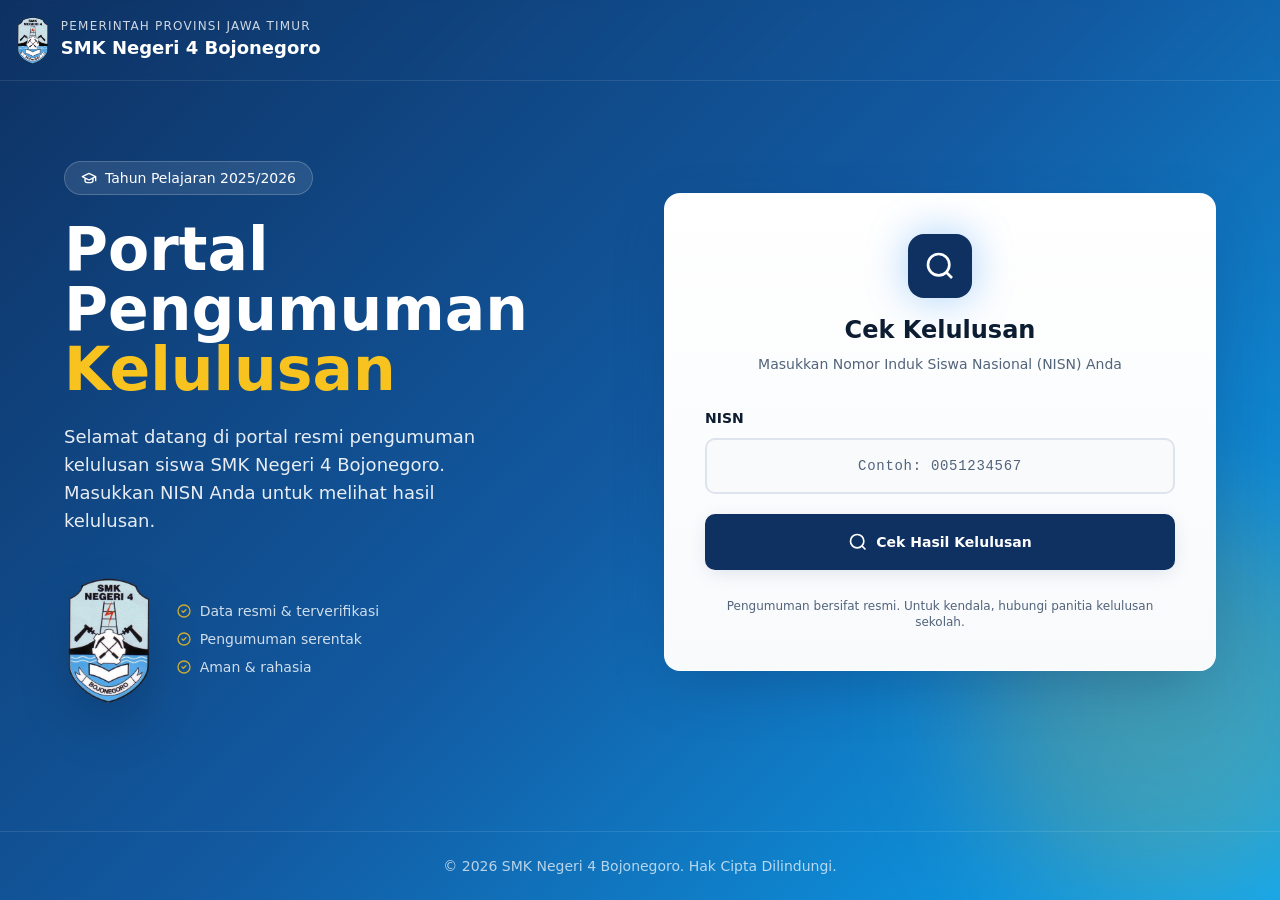
<file: portal/index.html>
<!doctype html>
<html lang="id">
  <head>
    <meta charset="UTF-8" />
    <meta name="viewport" content="width=device-width, initial-scale=1.0" />
    <title>Portal Pengumuman Kelulusan - SMKN 4 Bojonegoro</title>
    <meta name="description" content="Portal resmi pengumuman kelulusan SMK Negeri 4 Bojonegoro." />
    <link rel="stylesheet" href="./assets/theme.css" />
  </head>
  <body>
    <div class="min-h-screen bg-gradient-hero relative overflow-hidden">
      <div class="absolute top-20 -left-20 w-96 h-96 bg-primary-glow/30 rounded-full blur-3xl"></div>
      <div class="absolute bottom-0 -right-20 w-96 h-96 bg-accent/20 rounded-full blur-3xl"></div>

      <header class="relative z-10 border-b border-white/10 backdrop-blur-sm">
        <div class="container mx-auto px-4 py-4 flex items-center gap-3">
          <img src="./assets/logo-smkn4.png" alt="Logo SMKN 4 Bojonegoro" class="h-12 w-auto" />
          <div class="text-primary-foreground">
            <p class="text-xs uppercase tracking-widest opacity-80">Pemerintah Provinsi Jawa Timur</p>
            <h1 class="text-base md:text-lg font-bold leading-tight">SMK Negeri 4 Bojonegoro</h1>
          </div>
        </div>
      </header>

      <main class="relative z-10 container mx-auto px-4 py-12 md:py-20">
        <div class="grid lg:grid-cols-2 gap-12 items-center max-w-6xl mx-auto">
          <div class="text-primary-foreground space-y-6 animate-fade-in-up">
            <div class="inline-flex items-center gap-2 px-4 py-1.5 rounded-full bg-white/10 backdrop-blur-sm border border-white/20 text-sm">
              <svg xmlns="http://www.w3.org/2000/svg" fill="none" viewBox="0 0 24 24" stroke="currentColor" stroke-width="2" class="h-4 w-4">
                <path stroke-linecap="round" stroke-linejoin="round" d="M22 10v6M2 10l10-5 10 5-10 5-10-5Zm4 2.5V16a6 3 0 0 0 12 0v-3.5" />
              </svg>
              <span>Tahun Pelajaran 2025/2026</span>
            </div>
            <h2 class="text-4xl md:text-6xl font-bold leading-tight">
              Portal Pengumuman <span class="text-accent">Kelulusan</span>
            </h2>
            <p class="text-lg opacity-90 max-w-md">
              Selamat datang di portal resmi pengumuman kelulusan siswa SMK Negeri 4 Bojonegoro.
              Masukkan NISN Anda untuk melihat hasil kelulusan.
            </p>
            <div class="hidden lg:flex items-center gap-6 pt-4">
              <img src="./assets/logo-smkn4.png" alt="" class="h-32 w-auto animate-float drop-shadow-2xl" />
              <div class="space-y-2 text-sm opacity-80">
                <p class="flex items-center gap-2">
                  <svg xmlns="http://www.w3.org/2000/svg" fill="none" viewBox="0 0 24 24" stroke="currentColor" stroke-width="2" class="h-4 w-4 text-accent">
                    <path stroke-linecap="round" stroke-linejoin="round" d="M9 12l2 2 4-4m6 2a9 9 0 11-18 0 9 9 0 0118 0z" />
                  </svg>
                  Data resmi & terverifikasi
                </p>
                <p class="flex items-center gap-2">
                  <svg xmlns="http://www.w3.org/2000/svg" fill="none" viewBox="0 0 24 24" stroke="currentColor" stroke-width="2" class="h-4 w-4 text-accent">
                    <path stroke-linecap="round" stroke-linejoin="round" d="M9 12l2 2 4-4m6 2a9 9 0 11-18 0 9 9 0 0118 0z" />
                  </svg>
                  Pengumuman serentak
                </p>
                <p class="flex items-center gap-2">
                  <svg xmlns="http://www.w3.org/2000/svg" fill="none" viewBox="0 0 24 24" stroke="currentColor" stroke-width="2" class="h-4 w-4 text-accent">
                    <path stroke-linecap="round" stroke-linejoin="round" d="M9 12l2 2 4-4m6 2a9 9 0 11-18 0 9 9 0 0118 0z" />
                  </svg>
                  Aman & rahasia
                </p>
              </div>
            </div>
          </div>

          <div class="animate-scale-in">
            <div class="bg-gradient-card rounded-2xl p-8 md:p-10 shadow-elegant border border-white/50">
              <div class="text-center mb-8">
                <div class="inline-flex h-16 w-16 items-center justify-center rounded-2xl bg-primary text-primary-foreground mb-4 shadow-glow">
                  <svg xmlns="http://www.w3.org/2000/svg" fill="none" viewBox="0 0 24 24" stroke="currentColor" stroke-width="2" class="h-8 w-8">
                    <circle cx="11" cy="11" r="8"></circle>
                    <path d="m21 21-4.3-4.3"></path>
                  </svg>
                </div>
                <h3 class="text-2xl font-bold text-foreground">Cek Kelulusan</h3>
                <p class="text-muted-foreground mt-2 text-sm">Masukkan Nomor Induk Siswa Nasional (NISN) Anda</p>
              </div>

              <form id="searchForm" method="POST" action="hasil.php" class="space-y-5">
                <div class="space-y-2">
                  <label for="nisn" class="text-sm font-semibold text-foreground">NISN</label>
                  <input
                    id="nisn"
                    name="nisn"
                    type="text"
                    inputmode="numeric"
                    maxlength="20"
                    autocomplete="off"
                    placeholder="Contoh: 0051234567"
                    class="flex h-10 w-full rounded-md border border-input bg-background px-3 py-2 text-base ring-offset-background file:border-0 file:bg-transparent file:text-sm file:font-medium file:text-foreground placeholder:text-muted-foreground focus-visible:outline-none focus-visible:ring-2 focus-visible:ring-ring focus-visible:ring-offset-2 disabled:cursor-not-allowed disabled:opacity-50 md:text-sm h-14 text-lg text-center tracking-wider font-mono border-2 focus-visible:ring-primary"
                  />
                </div>

                <p id="formError" class="hidden text-sm font-medium text-destructive"></p>

                <button
                  id="searchBtn"
                  type="submit"
                  class="inline-flex items-center justify-center gap-2 whitespace-nowrap rounded-md text-sm font-medium ring-offset-background transition-colors focus-visible:outline-none focus-visible:ring-2 focus-visible:ring-ring focus-visible:ring-offset-2 disabled:pointer-events-none disabled:opacity-50 bg-primary text-primary-foreground hover:bg-primary/90 h-10 px-4 py-2 w-full h-14 text-base font-semibold transition-smooth shadow-soft hover:shadow-elegant"
                >
                  <svg id="searchIcon" xmlns="http://www.w3.org/2000/svg" fill="none" viewBox="0 0 24 24" stroke="currentColor" stroke-width="2" class="h-5 w-5">
                    <circle cx="11" cy="11" r="8"></circle>
                    <path d="m21 21-4.3-4.3"></path>
                  </svg>
                  <svg id="loadingIcon" xmlns="http://www.w3.org/2000/svg" fill="none" viewBox="0 0 24 24" stroke="currentColor" stroke-width="2" class="hidden h-5 w-5 animate-spin">
                    <path stroke-linecap="round" stroke-linejoin="round" d="M21 12a9 9 0 11-6.2-8.6" />
                  </svg>
                  <span id="btnText">Cek Hasil Kelulusan</span>
                </button>

                <p class="text-xs text-center text-muted-foreground pt-2">
                  Pengumuman bersifat resmi. Untuk kendala, hubungi panitia kelulusan sekolah.
                </p>
              </form>
            </div>
          </div>
        </div>
      </main>

      <footer class="relative z-10 border-t border-white/10 mt-12">
        <div class="container mx-auto px-4 py-6 text-center text-primary-foreground/70 text-sm">
          © <span id="year"></span> SMK Negeri 4 Bojonegoro. Hak Cipta Dilindungi.
        </div>
      </footer>
    </div>

    <script>
      const form = document.getElementById("searchForm");
      const nisnInput = document.getElementById("nisn");
      const searchBtn = document.getElementById("searchBtn");
      const btnText = document.getElementById("btnText");
      const searchIcon = document.getElementById("searchIcon");
      const loadingIcon = document.getElementById("loadingIcon");
      const formError = document.getElementById("formError");
      document.getElementById("year").textContent = String(new Date().getFullYear());

      function showError(message) {
        formError.textContent = message;
        formError.classList.remove("hidden");
      }

      function clearError() {
        formError.textContent = "";
        formError.classList.add("hidden");
      }

      form.addEventListener("submit", (e) => {
        e.preventDefault();
        const nisn = nisnInput.value.trim();
        clearError();

        if (!nisn) {
          showError("NISN wajib diisi. Silakan masukkan NISN Anda.");
          return;
        }
        if (!/^\d+$/.test(nisn)) {
          showError("Format tidak valid. NISN hanya berisi angka.");
          return;
        }

        searchBtn.disabled = true;
        searchIcon.classList.add("hidden");
        loadingIcon.classList.remove("hidden");
        btnText.textContent = "Memverifikasi...";

        setTimeout(() => {
          form.submit();
        }, 900);
      });

      nisnInput.addEventListener("input", () => {
        nisnInput.value = nisnInput.value.replace(/\D/g, "");
        clearError();
      });
    </script>
  </body>
</html>
</file>
<file: portal/assets/theme.css>
*,:before,:after{--tw-border-spacing-x: 0;--tw-border-spacing-y: 0;--tw-translate-x: 0;--tw-translate-y: 0;--tw-rotate: 0;--tw-skew-x: 0;--tw-skew-y: 0;--tw-scale-x: 1;--tw-scale-y: 1;--tw-pan-x: ;--tw-pan-y: ;--tw-pinch-zoom: ;--tw-scroll-snap-strictness: proximity;--tw-gradient-from-position: ;--tw-gradient-via-position: ;--tw-gradient-to-position: ;--tw-ordinal: ;--tw-slashed-zero: ;--tw-numeric-figure: ;--tw-numeric-spacing: ;--tw-numeric-fraction: ;--tw-ring-inset: ;--tw-ring-offset-width: 0px;--tw-ring-offset-color: #fff;--tw-ring-color: rgb(59 130 246 / .5);--tw-ring-offset-shadow: 0 0 #0000;--tw-ring-shadow: 0 0 #0000;--tw-shadow: 0 0 #0000;--tw-shadow-colored: 0 0 #0000;--tw-blur: ;--tw-brightness: ;--tw-contrast: ;--tw-grayscale: ;--tw-hue-rotate: ;--tw-invert: ;--tw-saturate: ;--tw-sepia: ;--tw-drop-shadow: ;--tw-backdrop-blur: ;--tw-backdrop-brightness: ;--tw-backdrop-contrast: ;--tw-backdrop-grayscale: ;--tw-backdrop-hue-rotate: ;--tw-backdrop-invert: ;--tw-backdrop-opacity: ;--tw-backdrop-saturate: ;--tw-backdrop-sepia: ;--tw-contain-size: ;--tw-contain-layout: ;--tw-contain-paint: ;--tw-contain-style: }::backdrop{--tw-border-spacing-x: 0;--tw-border-spacing-y: 0;--tw-translate-x: 0;--tw-translate-y: 0;--tw-rotate: 0;--tw-skew-x: 0;--tw-skew-y: 0;--tw-scale-x: 1;--tw-scale-y: 1;--tw-pan-x: ;--tw-pan-y: ;--tw-pinch-zoom: ;--tw-scroll-snap-strictness: proximity;--tw-gradient-from-position: ;--tw-gradient-via-position: ;--tw-gradient-to-position: ;--tw-ordinal: ;--tw-slashed-zero: ;--tw-numeric-figure: ;--tw-numeric-spacing: ;--tw-numeric-fraction: ;--tw-ring-inset: ;--tw-ring-offset-width: 0px;--tw-ring-offset-color: #fff;--tw-ring-color: rgb(59 130 246 / .5);--tw-ring-offset-shadow: 0 0 #0000;--tw-ring-shadow: 0 0 #0000;--tw-shadow: 0 0 #0000;--tw-shadow-colored: 0 0 #0000;--tw-blur: ;--tw-brightness: ;--tw-contrast: ;--tw-grayscale: ;--tw-hue-rotate: ;--tw-invert: ;--tw-saturate: ;--tw-sepia: ;--tw-drop-shadow: ;--tw-backdrop-blur: ;--tw-backdrop-brightness: ;--tw-backdrop-contrast: ;--tw-backdrop-grayscale: ;--tw-backdrop-hue-rotate: ;--tw-backdrop-invert: ;--tw-backdrop-opacity: ;--tw-backdrop-saturate: ;--tw-backdrop-sepia: ;--tw-contain-size: ;--tw-contain-layout: ;--tw-contain-paint: ;--tw-contain-style: }*,:before,:after{box-sizing:border-box;border-width:0;border-style:solid;border-color:#e5e7eb}:before,:after{--tw-content: ""}html,:host{line-height:1.5;-webkit-text-size-adjust:100%;-moz-tab-size:4;-o-tab-size:4;tab-size:4;font-family:ui-sans-serif,system-ui,sans-serif,"Apple Color Emoji","Segoe UI Emoji",Segoe UI Symbol,"Noto Color Emoji";font-feature-settings:normal;font-variation-settings:normal;-webkit-tap-highlight-color:transparent}body{margin:0;line-height:inherit}hr{height:0;color:inherit;border-top-width:1px}abbr:where([title]){-webkit-text-decoration:underline dotted;text-decoration:underline dotted}h1,h2,h3,h4,h5,h6{font-size:inherit;font-weight:inherit}a{color:inherit;text-decoration:inherit}b,strong{font-weight:bolder}code,kbd,samp,pre{font-family:ui-monospace,SFMono-Regular,Menlo,Monaco,Consolas,Liberation Mono,Courier New,monospace;font-feature-settings:normal;font-variation-settings:normal;font-size:1em}small{font-size:80%}sub,sup{font-size:75%;line-height:0;position:relative;vertical-align:baseline}sub{bottom:-.25em}sup{top:-.5em}table{text-indent:0;border-color:inherit;border-collapse:collapse}button,input,optgroup,select,textarea{font-family:inherit;font-feature-settings:inherit;font-variation-settings:inherit;font-size:100%;font-weight:inherit;line-height:inherit;letter-spacing:inherit;color:inherit;margin:0;padding:0}button,select{text-transform:none}button,input:where([type=button]),input:where([type=reset]),input:where([type=submit]){-webkit-appearance:button;background-color:transparent;background-image:none}:-moz-focusring{outline:auto}:-moz-ui-invalid{box-shadow:none}progress{vertical-align:baseline}::-webkit-inner-spin-button,::-webkit-outer-spin-button{height:auto}[type=search]{-webkit-appearance:textfield;outline-offset:-2px}::-webkit-search-decoration{-webkit-appearance:none}::-webkit-file-upload-button{-webkit-appearance:button;font:inherit}summary{display:list-item}blockquote,dl,dd,h1,h2,h3,h4,h5,h6,hr,figure,p,pre{margin:0}fieldset{margin:0;padding:0}legend{padding:0}ol,ul,menu{list-style:none;margin:0;padding:0}dialog{padding:0}textarea{resize:vertical}input::-moz-placeholder,textarea::-moz-placeholder{opacity:1;color:#9ca3af}input::placeholder,textarea::placeholder{opacity:1;color:#9ca3af}button,[role=button]{cursor:pointer}:disabled{cursor:default}img,svg,video,canvas,audio,iframe,embed,object{display:block;vertical-align:middle}img,video{max-width:100%;height:auto}[hidden]:where(:not([hidden=until-found])){display:none}:root{--background: 210 40% 98%;--foreground: 215 60% 12%;--card: 0 0% 100%;--card-foreground: 215 60% 12%;--popover: 0 0% 100%;--popover-foreground: 215 60% 12%;--primary: 215 75% 22%;--primary-foreground: 0 0% 100%;--primary-glow: 210 90% 55%;--secondary: 200 70% 85%;--secondary-foreground: 215 75% 22%;--muted: 210 30% 94%;--muted-foreground: 215 20% 40%;--accent: 45 95% 55%;--accent-foreground: 215 75% 22%;--success: 142 70% 38%;--success-foreground: 0 0% 100%;--destructive: 0 84% 55%;--destructive-foreground: 0 0% 100%;--border: 215 30% 88%;--input: 215 30% 90%;--ring: 215 75% 22%;--radius: .75rem;--gradient-hero: linear-gradient(135deg, hsl(215 75% 22%) 0%, hsl(210 80% 35%) 50%, hsl(200 90% 50%) 100%);--gradient-card: linear-gradient(180deg, hsl(0 0% 100%) 0%, hsl(210 40% 98%) 100%);--gradient-success: linear-gradient(135deg, hsl(142 70% 38%) 0%, hsl(160 75% 42%) 100%);--gradient-overlay: linear-gradient(180deg, hsl(215 75% 22% / .85) 0%, hsl(215 75% 15% / .95) 100%);--shadow-elegant: 0 20px 60px -15px hsl(215 75% 22% / .35);--shadow-soft: 0 4px 20px -4px hsl(215 75% 22% / .15);--shadow-glow: 0 0 40px hsl(210 90% 55% / .4);--transition-smooth: all .4s cubic-bezier(.4, 0, .2, 1);--sidebar-background: 0 0% 98%;--sidebar-foreground: 240 5.3% 26.1%;--sidebar-primary: 240 5.9% 10%;--sidebar-primary-foreground: 0 0% 98%;--sidebar-accent: 240 4.8% 95.9%;--sidebar-accent-foreground: 240 5.9% 10%;--sidebar-border: 220 13% 91%;--sidebar-ring: 217.2 91.2% 59.8%}.dark{--background: 215 60% 8%;--foreground: 210 40% 98%;--card: 215 50% 12%;--card-foreground: 210 40% 98%;--popover: 215 50% 12%;--popover-foreground: 210 40% 98%;--primary: 210 90% 60%;--primary-foreground: 215 75% 12%;--secondary: 215 40% 20%;--secondary-foreground: 210 40% 98%;--muted: 215 40% 18%;--muted-foreground: 215 20% 70%;--accent: 45 95% 55%;--accent-foreground: 215 75% 12%;--destructive: 0 70% 50%;--destructive-foreground: 210 40% 98%;--border: 215 40% 20%;--input: 215 40% 20%;--ring: 210 90% 60%}*{border-color:hsl(var(--border))}body{background-color:hsl(var(--background));color:hsl(var(--foreground));font-family:Inter,system-ui,-apple-system,sans-serif}.container{width:100%;margin-right:auto;margin-left:auto;padding-right:2rem;padding-left:2rem}@media (min-width: 1400px){.container{max-width:1400px}}.sr-only{position:absolute;width:1px;height:1px;padding:0;margin:-1px;overflow:hidden;clip:rect(0,0,0,0);white-space:nowrap;border-width:0}.pointer-events-none{pointer-events:none}.pointer-events-auto{pointer-events:auto}.visible{visibility:visible}.invisible{visibility:hidden}.fixed{position:fixed}.absolute{position:absolute}.relative{position:relative}.inset-0{top:0;right:0;bottom:0;left:0}.inset-x-0{left:0;right:0}.inset-y-0{top:0;bottom:0}.-bottom-12{bottom:-3rem}.-left-12{left:-3rem}.-left-20{left:-5rem}.-right-12{right:-3rem}.-right-20{right:-5rem}.-top-12{top:-3rem}.bottom-0{bottom:0}.left-0{left:0}.left-1{left:.25rem}.left-1\/2{left:50%}.left-2{left:.5rem}.left-\[50\%\]{left:50%}.right-0{right:0}.right-1{right:.25rem}.right-2{right:.5rem}.right-3{right:.75rem}.right-4{right:1rem}.top-0{top:0}.top-1\.5{top:.375rem}.top-1\/2{top:50%}.top-2{top:.5rem}.top-20{top:5rem}.top-3\.5{top:.875rem}.top-4{top:1rem}.top-\[1px\]{top:1px}.top-\[50\%\]{top:50%}.top-\[60\%\]{top:60%}.top-full{top:100%}.z-10{z-index:10}.z-20{z-index:20}.z-50{z-index:50}.z-\[100\]{z-index:100}.z-\[1\]{z-index:1}.-mx-1{margin-left:-.25rem;margin-right:-.25rem}.mx-2{margin-left:.5rem;margin-right:.5rem}.mx-3\.5{margin-left:.875rem;margin-right:.875rem}.mx-auto{margin-left:auto;margin-right:auto}.my-0\.5{margin-top:.125rem;margin-bottom:.125rem}.my-1{margin-top:.25rem;margin-bottom:.25rem}.-ml-4{margin-left:-1rem}.-mt-4{margin-top:-1rem}.mb-1{margin-bottom:.25rem}.mb-4{margin-bottom:1rem}.mb-6{margin-bottom:1.5rem}.mb-8{margin-bottom:2rem}.ml-1{margin-left:.25rem}.ml-auto{margin-left:auto}.mr-2{margin-right:.5rem}.mt-1{margin-top:.25rem}.mt-1\.5{margin-top:.375rem}.mt-12{margin-top:3rem}.mt-2{margin-top:.5rem}.mt-24{margin-top:6rem}.mt-3{margin-top:.75rem}.mt-4{margin-top:1rem}.mt-6{margin-top:1.5rem}.mt-auto{margin-top:auto}.block{display:block}.flex{display:flex}.inline-flex{display:inline-flex}.table{display:table}.grid{display:grid}.hidden{display:none}.aspect-square{aspect-ratio:1 / 1}.aspect-video{aspect-ratio:16 / 9}.size-4{width:1rem;height:1rem}.h-1\.5{height:.375rem}.h-10{height:2.5rem}.h-11{height:2.75rem}.h-12{height:3rem}.h-14{height:3.5rem}.h-16{height:4rem}.h-2{height:.5rem}.h-2\.5{height:.625rem}.h-20{height:5rem}.h-3{height:.75rem}.h-3\.5{height:.875rem}.h-32{height:8rem}.h-4{height:1rem}.h-5{height:1.25rem}.h-6{height:1.5rem}.h-7{height:1.75rem}.h-8{height:2rem}.h-9{height:2.25rem}.h-96{height:24rem}.h-\[1px\]{height:1px}.h-\[var\(--radix-navigation-menu-viewport-height\)\]{height:var(--radix-navigation-menu-viewport-height)}.h-\[var\(--radix-select-trigger-height\)\]{height:var(--radix-select-trigger-height)}.h-auto{height:auto}.h-full{height:100%}.h-px{height:1px}.h-svh{height:100svh}.max-h-96{max-height:24rem}.max-h-\[300px\]{max-height:300px}.max-h-screen{max-height:100vh}.min-h-0{min-height:0px}.min-h-\[80px\]{min-height:80px}.min-h-screen{min-height:100vh}.min-h-svh{min-height:100svh}.w-0{width:0px}.w-1{width:.25rem}.w-10{width:2.5rem}.w-11{width:2.75rem}.w-12{width:3rem}.w-16{width:4rem}.w-2{width:.5rem}.w-2\.5{width:.625rem}.w-20{width:5rem}.w-3{width:.75rem}.w-3\.5{width:.875rem}.w-3\/4{width:75%}.w-4{width:1rem}.w-5{width:1.25rem}.w-64{width:16rem}.w-7{width:1.75rem}.w-72{width:18rem}.w-8{width:2rem}.w-9{width:2.25rem}.w-96{width:24rem}.w-\[--sidebar-width\]{width:var(--sidebar-width)}.w-\[100px\]{width:100px}.w-\[1px\]{width:1px}.w-auto{width:auto}.w-full{width:100%}.w-max{width:-moz-max-content;width:max-content}.w-px{width:1px}.min-w-0{min-width:0px}.min-w-5{min-width:1.25rem}.min-w-\[12rem\]{min-width:12rem}.min-w-\[8rem\]{min-width:8rem}.min-w-\[var\(--radix-select-trigger-width\)\]{min-width:var(--radix-select-trigger-width)}.max-w-3xl{max-width:48rem}.max-w-6xl{max-width:72rem}.max-w-\[--skeleton-width\]{max-width:var(--skeleton-width)}.max-w-lg{max-width:32rem}.max-w-max{max-width:-moz-max-content;max-width:max-content}.max-w-md{max-width:28rem}.flex-1{flex:1 1 0%}.shrink-0{flex-shrink:0}.grow{flex-grow:1}.grow-0{flex-grow:0}.basis-full{flex-basis:100%}.caption-bottom{caption-side:bottom}.border-collapse{border-collapse:collapse}.-translate-x-1\/2{--tw-translate-x: -50%;transform:translate(var(--tw-translate-x),var(--tw-translate-y)) rotate(var(--tw-rotate)) skew(var(--tw-skew-x)) skewY(var(--tw-skew-y)) scaleX(var(--tw-scale-x)) scaleY(var(--tw-scale-y))}.-translate-x-px{--tw-translate-x: -1px;transform:translate(var(--tw-translate-x),var(--tw-translate-y)) rotate(var(--tw-rotate)) skew(var(--tw-skew-x)) skewY(var(--tw-skew-y)) scaleX(var(--tw-scale-x)) scaleY(var(--tw-scale-y))}.-translate-y-1\/2{--tw-translate-y: -50%;transform:translate(var(--tw-translate-x),var(--tw-translate-y)) rotate(var(--tw-rotate)) skew(var(--tw-skew-x)) skewY(var(--tw-skew-y)) scaleX(var(--tw-scale-x)) scaleY(var(--tw-scale-y))}.translate-x-\[-50\%\]{--tw-translate-x: -50%;transform:translate(var(--tw-translate-x),var(--tw-translate-y)) rotate(var(--tw-rotate)) skew(var(--tw-skew-x)) skewY(var(--tw-skew-y)) scaleX(var(--tw-scale-x)) scaleY(var(--tw-scale-y))}.translate-x-px{--tw-translate-x: 1px;transform:translate(var(--tw-translate-x),var(--tw-translate-y)) rotate(var(--tw-rotate)) skew(var(--tw-skew-x)) skewY(var(--tw-skew-y)) scaleX(var(--tw-scale-x)) scaleY(var(--tw-scale-y))}.translate-y-\[-50\%\]{--tw-translate-y: -50%;transform:translate(var(--tw-translate-x),var(--tw-translate-y)) rotate(var(--tw-rotate)) skew(var(--tw-skew-x)) skewY(var(--tw-skew-y)) scaleX(var(--tw-scale-x)) scaleY(var(--tw-scale-y))}.rotate-45{--tw-rotate: 45deg;transform:translate(var(--tw-translate-x),var(--tw-translate-y)) rotate(var(--tw-rotate)) skew(var(--tw-skew-x)) skewY(var(--tw-skew-y)) scaleX(var(--tw-scale-x)) scaleY(var(--tw-scale-y))}.rotate-90{--tw-rotate: 90deg;transform:translate(var(--tw-translate-x),var(--tw-translate-y)) rotate(var(--tw-rotate)) skew(var(--tw-skew-x)) skewY(var(--tw-skew-y)) scaleX(var(--tw-scale-x)) scaleY(var(--tw-scale-y))}.transform{transform:translate(var(--tw-translate-x),var(--tw-translate-y)) rotate(var(--tw-rotate)) skew(var(--tw-skew-x)) skewY(var(--tw-skew-y)) scaleX(var(--tw-scale-x)) scaleY(var(--tw-scale-y))}@keyframes pulse{50%{opacity:.5}}.animate-pulse{animation:pulse 2s cubic-bezier(.4,0,.6,1) infinite}@keyframes spin{to{transform:rotate(360deg)}}.animate-spin{animation:spin 1s linear infinite}.cursor-default{cursor:default}.cursor-pointer{cursor:pointer}.touch-none{touch-action:none}.select-none{-webkit-user-select:none;-moz-user-select:none;user-select:none}.list-none{list-style-type:none}.grid-cols-1{grid-template-columns:repeat(1,minmax(0,1fr))}.flex-row{flex-direction:row}.flex-col{flex-direction:column}.flex-col-reverse{flex-direction:column-reverse}.flex-wrap{flex-wrap:wrap}.items-start{align-items:flex-start}.items-end{align-items:flex-end}.items-center{align-items:center}.items-stretch{align-items:stretch}.justify-center{justify-content:center}.justify-between{justify-content:space-between}.gap-1{gap:.25rem}.gap-1\.5{gap:.375rem}.gap-12{gap:3rem}.gap-2{gap:.5rem}.gap-3{gap:.75rem}.gap-4{gap:1rem}.gap-6{gap:1.5rem}.space-x-1>:not([hidden])~:not([hidden]){--tw-space-x-reverse: 0;margin-right:calc(.25rem * var(--tw-space-x-reverse));margin-left:calc(.25rem * calc(1 - var(--tw-space-x-reverse)))}.space-x-4>:not([hidden])~:not([hidden]){--tw-space-x-reverse: 0;margin-right:calc(1rem * var(--tw-space-x-reverse));margin-left:calc(1rem * calc(1 - var(--tw-space-x-reverse)))}.space-y-1>:not([hidden])~:not([hidden]){--tw-space-y-reverse: 0;margin-top:calc(.25rem * calc(1 - var(--tw-space-y-reverse)));margin-bottom:calc(.25rem * var(--tw-space-y-reverse))}.space-y-1\.5>:not([hidden])~:not([hidden]){--tw-space-y-reverse: 0;margin-top:calc(.375rem * calc(1 - var(--tw-space-y-reverse)));margin-bottom:calc(.375rem * var(--tw-space-y-reverse))}.space-y-2>:not([hidden])~:not([hidden]){--tw-space-y-reverse: 0;margin-top:calc(.5rem * calc(1 - var(--tw-space-y-reverse)));margin-bottom:calc(.5rem * var(--tw-space-y-reverse))}.space-y-4>:not([hidden])~:not([hidden]){--tw-space-y-reverse: 0;margin-top:calc(1rem * calc(1 - var(--tw-space-y-reverse)));margin-bottom:calc(1rem * var(--tw-space-y-reverse))}.space-y-5>:not([hidden])~:not([hidden]){--tw-space-y-reverse: 0;margin-top:calc(1.25rem * calc(1 - var(--tw-space-y-reverse)));margin-bottom:calc(1.25rem * var(--tw-space-y-reverse))}.space-y-6>:not([hidden])~:not([hidden]){--tw-space-y-reverse: 0;margin-top:calc(1.5rem * calc(1 - var(--tw-space-y-reverse)));margin-bottom:calc(1.5rem * var(--tw-space-y-reverse))}.overflow-auto{overflow:auto}.overflow-hidden{overflow:hidden}.overflow-y-auto{overflow-y:auto}.overflow-x-hidden{overflow-x:hidden}.whitespace-nowrap{white-space:nowrap}.break-words{overflow-wrap:break-word}.rounded-2xl{border-radius:1rem}.rounded-\[2px\]{border-radius:2px}.rounded-\[inherit\]{border-radius:inherit}.rounded-full{border-radius:9999px}.rounded-lg{border-radius:var(--radius)}.rounded-md{border-radius:calc(var(--radius) - 2px)}.rounded-sm{border-radius:calc(var(--radius) - 4px)}.rounded-t-\[10px\]{border-top-left-radius:10px;border-top-right-radius:10px}.rounded-tl-sm{border-top-left-radius:calc(var(--radius) - 4px)}.border{border-width:1px}.border-2{border-width:2px}.border-\[1\.5px\]{border-width:1.5px}.border-y{border-top-width:1px;border-bottom-width:1px}.border-b{border-bottom-width:1px}.border-l{border-left-width:1px}.border-r{border-right-width:1px}.border-t{border-top-width:1px}.border-dashed{border-style:dashed}.border-\[--color-border\]{border-color:var(--color-border)}.border-border\/50{border-color:hsl(var(--border) / .5)}.border-border\/60{border-color:hsl(var(--border) / .6)}.border-destructive{border-color:hsl(var(--destructive))}.border-destructive\/50{border-color:hsl(var(--destructive) / .5)}.border-input{border-color:hsl(var(--input))}.border-primary{border-color:hsl(var(--primary))}.border-sidebar-border{border-color:hsl(var(--sidebar-border))}.border-transparent{border-color:transparent}.border-white\/10{border-color:#ffffff1a}.border-white\/20{border-color:#fff3}.border-white\/50{border-color:#ffffff80}.border-l-transparent{border-left-color:transparent}.border-t-transparent{border-top-color:transparent}.bg-\[--color-bg\]{background-color:var(--color-bg)}.bg-accent{background-color:hsl(var(--accent))}.bg-accent\/20{background-color:hsl(var(--accent) / .2)}.bg-background{background-color:hsl(var(--background))}.bg-black\/80{background-color:#000c}.bg-border{background-color:hsl(var(--border))}.bg-card{background-color:hsl(var(--card))}.bg-destructive{background-color:hsl(var(--destructive))}.bg-foreground{background-color:hsl(var(--foreground))}.bg-muted{background-color:hsl(var(--muted))}.bg-muted\/40{background-color:hsl(var(--muted) / .4)}.bg-muted\/50{background-color:hsl(var(--muted) / .5)}.bg-popover{background-color:hsl(var(--popover))}.bg-primary{background-color:hsl(var(--primary))}.bg-primary\/20{background-color:hsl(var(--primary) / .2)}.bg-secondary{background-color:hsl(var(--secondary))}.bg-sidebar{background-color:hsl(var(--sidebar-background))}.bg-sidebar-border{background-color:hsl(var(--sidebar-border))}.bg-transparent{background-color:transparent}.bg-white\/10{background-color:#ffffff1a}.bg-white\/20{background-color:#fff3}.fill-current{fill:currentColor}.p-0{padding:0}.p-1{padding:.25rem}.p-2{padding:.5rem}.p-3{padding:.75rem}.p-4{padding:1rem}.p-6{padding:1.5rem}.p-8{padding:2rem}.p-\[1px\]{padding:1px}.px-1{padding-left:.25rem;padding-right:.25rem}.px-2{padding-left:.5rem;padding-right:.5rem}.px-2\.5{padding-left:.625rem;padding-right:.625rem}.px-3{padding-left:.75rem;padding-right:.75rem}.px-4{padding-left:1rem;padding-right:1rem}.px-5{padding-left:1.25rem;padding-right:1.25rem}.px-8{padding-left:2rem;padding-right:2rem}.py-0\.5{padding-top:.125rem;padding-bottom:.125rem}.py-1{padding-top:.25rem;padding-bottom:.25rem}.py-1\.5{padding-top:.375rem;padding-bottom:.375rem}.py-10{padding-top:2.5rem;padding-bottom:2.5rem}.py-12{padding-top:3rem;padding-bottom:3rem}.py-2{padding-top:.5rem;padding-bottom:.5rem}.py-3{padding-top:.75rem;padding-bottom:.75rem}.py-4{padding-top:1rem;padding-bottom:1rem}.py-6{padding-top:1.5rem;padding-bottom:1.5rem}.pb-3{padding-bottom:.75rem}.pb-4{padding-bottom:1rem}.pl-2\.5{padding-left:.625rem}.pl-4{padding-left:1rem}.pl-8{padding-left:2rem}.pr-2{padding-right:.5rem}.pr-2\.5{padding-right:.625rem}.pr-8{padding-right:2rem}.pt-0{padding-top:0}.pt-1{padding-top:.25rem}.pt-2{padding-top:.5rem}.pt-3{padding-top:.75rem}.pt-4{padding-top:1rem}.text-left{text-align:left}.text-center{text-align:center}.align-middle{vertical-align:middle}.font-mono{font-family:ui-monospace,SFMono-Regular,Menlo,Monaco,Consolas,Liberation Mono,Courier New,monospace}.text-2xl{font-size:1.5rem;line-height:2rem}.text-4xl{font-size:2.25rem;line-height:2.5rem}.text-5xl{font-size:3rem;line-height:1}.text-\[0\.8rem\]{font-size:.8rem}.text-base{font-size:1rem;line-height:1.5rem}.text-lg{font-size:1.125rem;line-height:1.75rem}.text-sm{font-size:.875rem;line-height:1.25rem}.text-xl{font-size:1.25rem;line-height:1.75rem}.text-xs{font-size:.75rem;line-height:1rem}.font-bold{font-weight:700}.font-extrabold{font-weight:800}.font-medium{font-weight:500}.font-normal{font-weight:400}.font-semibold{font-weight:600}.uppercase{text-transform:uppercase}.tabular-nums{--tw-numeric-spacing: tabular-nums;font-variant-numeric:var(--tw-ordinal) var(--tw-slashed-zero) var(--tw-numeric-figure) var(--tw-numeric-spacing) var(--tw-numeric-fraction)}.leading-none{line-height:1}.leading-tight{line-height:1.25}.tracking-tight{letter-spacing:-.025em}.tracking-wider{letter-spacing:.05em}.tracking-widest{letter-spacing:.1em}.text-accent{color:hsl(var(--accent))}.text-accent-foreground{color:hsl(var(--accent-foreground))}.text-card-foreground{color:hsl(var(--card-foreground))}.text-current{color:currentColor}.text-destructive{color:hsl(var(--destructive))}.text-destructive-foreground{color:hsl(var(--destructive-foreground))}.text-foreground{color:hsl(var(--foreground))}.text-foreground\/50{color:hsl(var(--foreground) / .5)}.text-muted-foreground{color:hsl(var(--muted-foreground))}.text-popover-foreground{color:hsl(var(--popover-foreground))}.text-primary{color:hsl(var(--primary))}.text-primary-foreground{color:hsl(var(--primary-foreground))}.text-primary-foreground\/70{color:hsl(var(--primary-foreground) / .7)}.text-secondary-foreground{color:hsl(var(--secondary-foreground))}.text-sidebar-foreground{color:hsl(var(--sidebar-foreground))}.text-sidebar-foreground\/70{color:hsl(var(--sidebar-foreground) / .7)}.text-success{color:hsl(var(--success))}.text-success-foreground{color:hsl(var(--success-foreground))}.underline{text-decoration-line:underline}.underline-offset-4{text-underline-offset:4px}.opacity-0{opacity:0}.opacity-50{opacity:.5}.opacity-60{opacity:.6}.opacity-70{opacity:.7}.opacity-80{opacity:.8}.opacity-90{opacity:.9}.opacity-95{opacity:.95}.shadow-\[0_0_0_1px_hsl\(var\(--sidebar-border\)\)\]{--tw-shadow: 0 0 0 1px hsl(var(--sidebar-border));--tw-shadow-colored: 0 0 0 1px var(--tw-shadow-color);box-shadow:var(--tw-ring-offset-shadow, 0 0 #0000),var(--tw-ring-shadow, 0 0 #0000),var(--tw-shadow)}.shadow-lg{--tw-shadow: 0 10px 15px -3px rgb(0 0 0 / .1), 0 4px 6px -4px rgb(0 0 0 / .1);--tw-shadow-colored: 0 10px 15px -3px var(--tw-shadow-color), 0 4px 6px -4px var(--tw-shadow-color);box-shadow:var(--tw-ring-offset-shadow, 0 0 #0000),var(--tw-ring-shadow, 0 0 #0000),var(--tw-shadow)}.shadow-md{--tw-shadow: 0 4px 6px -1px rgb(0 0 0 / .1), 0 2px 4px -2px rgb(0 0 0 / .1);--tw-shadow-colored: 0 4px 6px -1px var(--tw-shadow-color), 0 2px 4px -2px var(--tw-shadow-color);box-shadow:var(--tw-ring-offset-shadow, 0 0 #0000),var(--tw-ring-shadow, 0 0 #0000),var(--tw-shadow)}.shadow-none{--tw-shadow: 0 0 #0000;--tw-shadow-colored: 0 0 #0000;box-shadow:var(--tw-ring-offset-shadow, 0 0 #0000),var(--tw-ring-shadow, 0 0 #0000),var(--tw-shadow)}.shadow-sm{--tw-shadow: 0 1px 2px 0 rgb(0 0 0 / .05);--tw-shadow-colored: 0 1px 2px 0 var(--tw-shadow-color);box-shadow:var(--tw-ring-offset-shadow, 0 0 #0000),var(--tw-ring-shadow, 0 0 #0000),var(--tw-shadow)}.shadow-xl{--tw-shadow: 0 20px 25px -5px rgb(0 0 0 / .1), 0 8px 10px -6px rgb(0 0 0 / .1);--tw-shadow-colored: 0 20px 25px -5px var(--tw-shadow-color), 0 8px 10px -6px var(--tw-shadow-color);box-shadow:var(--tw-ring-offset-shadow, 0 0 #0000),var(--tw-ring-shadow, 0 0 #0000),var(--tw-shadow)}.outline-none{outline:2px solid transparent;outline-offset:2px}.outline{outline-style:solid}.ring-0{--tw-ring-offset-shadow: var(--tw-ring-inset) 0 0 0 var(--tw-ring-offset-width) var(--tw-ring-offset-color);--tw-ring-shadow: var(--tw-ring-inset) 0 0 0 calc(0px + var(--tw-ring-offset-width)) var(--tw-ring-color);box-shadow:var(--tw-ring-offset-shadow),var(--tw-ring-shadow),var(--tw-shadow, 0 0 #0000)}.ring-2{--tw-ring-offset-shadow: var(--tw-ring-inset) 0 0 0 var(--tw-ring-offset-width) var(--tw-ring-offset-color);--tw-ring-shadow: var(--tw-ring-inset) 0 0 0 calc(2px + var(--tw-ring-offset-width)) var(--tw-ring-color);box-shadow:var(--tw-ring-offset-shadow),var(--tw-ring-shadow),var(--tw-shadow, 0 0 #0000)}.ring-ring{--tw-ring-color: hsl(var(--ring))}.ring-sidebar-ring{--tw-ring-color: hsl(var(--sidebar-ring))}.ring-offset-background{--tw-ring-offset-color: hsl(var(--background))}.blur-3xl{--tw-blur: blur(64px);filter:var(--tw-blur) var(--tw-brightness) var(--tw-contrast) var(--tw-grayscale) var(--tw-hue-rotate) var(--tw-invert) var(--tw-saturate) var(--tw-sepia) var(--tw-drop-shadow)}.drop-shadow-2xl{--tw-drop-shadow: drop-shadow(0 25px 25px rgb(0 0 0 / .15));filter:var(--tw-blur) var(--tw-brightness) var(--tw-contrast) var(--tw-grayscale) var(--tw-hue-rotate) var(--tw-invert) var(--tw-saturate) var(--tw-sepia) var(--tw-drop-shadow)}.drop-shadow-lg{--tw-drop-shadow: drop-shadow(0 10px 8px rgb(0 0 0 / .04)) drop-shadow(0 4px 3px rgb(0 0 0 / .1));filter:var(--tw-blur) var(--tw-brightness) var(--tw-contrast) var(--tw-grayscale) var(--tw-hue-rotate) var(--tw-invert) var(--tw-saturate) var(--tw-sepia) var(--tw-drop-shadow)}.filter{filter:var(--tw-blur) var(--tw-brightness) var(--tw-contrast) var(--tw-grayscale) var(--tw-hue-rotate) var(--tw-invert) var(--tw-saturate) var(--tw-sepia) var(--tw-drop-shadow)}.backdrop-blur-sm{--tw-backdrop-blur: blur(4px);-webkit-backdrop-filter:var(--tw-backdrop-blur) var(--tw-backdrop-brightness) var(--tw-backdrop-contrast) var(--tw-backdrop-grayscale) var(--tw-backdrop-hue-rotate) var(--tw-backdrop-invert) var(--tw-backdrop-opacity) var(--tw-backdrop-saturate) var(--tw-backdrop-sepia);backdrop-filter:var(--tw-backdrop-blur) var(--tw-backdrop-brightness) var(--tw-backdrop-contrast) var(--tw-backdrop-grayscale) var(--tw-backdrop-hue-rotate) var(--tw-backdrop-invert) var(--tw-backdrop-opacity) var(--tw-backdrop-saturate) var(--tw-backdrop-sepia)}.transition{transition-property:color,background-color,border-color,text-decoration-color,fill,stroke,opacity,box-shadow,transform,filter,-webkit-backdrop-filter;transition-property:color,background-color,border-color,text-decoration-color,fill,stroke,opacity,box-shadow,transform,filter,backdrop-filter;transition-property:color,background-color,border-color,text-decoration-color,fill,stroke,opacity,box-shadow,transform,filter,backdrop-filter,-webkit-backdrop-filter;transition-timing-function:cubic-bezier(.4,0,.2,1);transition-duration:.15s}.transition-\[left\,right\,width\]{transition-property:left,right,width;transition-timing-function:cubic-bezier(.4,0,.2,1);transition-duration:.15s}.transition-\[margin\,opa\]{transition-property:margin,opa;transition-timing-function:cubic-bezier(.4,0,.2,1);transition-duration:.15s}.transition-\[width\,height\,padding\]{transition-property:width,height,padding;transition-timing-function:cubic-bezier(.4,0,.2,1);transition-duration:.15s}.transition-\[width\]{transition-property:width;transition-timing-function:cubic-bezier(.4,0,.2,1);transition-duration:.15s}.transition-all{transition-property:all;transition-timing-function:cubic-bezier(.4,0,.2,1);transition-duration:.15s}.transition-colors{transition-property:color,background-color,border-color,text-decoration-color,fill,stroke;transition-timing-function:cubic-bezier(.4,0,.2,1);transition-duration:.15s}.transition-opacity{transition-property:opacity;transition-timing-function:cubic-bezier(.4,0,.2,1);transition-duration:.15s}.transition-transform{transition-property:transform;transition-timing-function:cubic-bezier(.4,0,.2,1);transition-duration:.15s}.duration-1000{transition-duration:1s}.duration-200{transition-duration:.2s}.ease-in-out{transition-timing-function:cubic-bezier(.4,0,.2,1)}.ease-linear{transition-timing-function:linear}@keyframes enter{0%{opacity:var(--tw-enter-opacity, 1);transform:translate3d(var(--tw-enter-translate-x, 0),var(--tw-enter-translate-y, 0),0) scale3d(var(--tw-enter-scale, 1),var(--tw-enter-scale, 1),var(--tw-enter-scale, 1)) rotate(var(--tw-enter-rotate, 0))}}@keyframes exit{to{opacity:var(--tw-exit-opacity, 1);transform:translate3d(var(--tw-exit-translate-x, 0),var(--tw-exit-translate-y, 0),0) scale3d(var(--tw-exit-scale, 1),var(--tw-exit-scale, 1),var(--tw-exit-scale, 1)) rotate(var(--tw-exit-rotate, 0))}}.animate-in{animation-name:enter;animation-duration:.15s;--tw-enter-opacity: initial;--tw-enter-scale: initial;--tw-enter-rotate: initial;--tw-enter-translate-x: initial;--tw-enter-translate-y: initial}.fade-in-0{--tw-enter-opacity: 0}.fade-in-80{--tw-enter-opacity: .8}.zoom-in-95{--tw-enter-scale: .95}.duration-1000{animation-duration:1s}.duration-200{animation-duration:.2s}.ease-in-out{animation-timing-function:cubic-bezier(.4,0,.2,1)}.ease-linear{animation-timing-function:linear}.bg-gradient-hero{background:var(--gradient-hero)}.bg-gradient-card{background:var(--gradient-card)}.bg-gradient-success{background:var(--gradient-success)}.shadow-elegant{box-shadow:var(--shadow-elegant)}.shadow-soft{box-shadow:var(--shadow-soft)}.shadow-glow{box-shadow:var(--shadow-glow)}.transition-smooth{transition:var(--transition-smooth)}@keyframes float{0%,to{transform:translateY(0)}50%{transform:translateY(-10px)}}@keyframes fade-in-up{0%{opacity:0;transform:translateY(20px)}to{opacity:1;transform:translateY(0)}}@keyframes scale-in{0%{opacity:0;transform:scale(.9)}to{opacity:1;transform:scale(1)}}.animate-float{animation:float 4s ease-in-out infinite}.animate-fade-in-up{animation:fade-in-up .6s ease-out forwards}.animate-scale-in{animation:scale-in .5s ease-out forwards}.file\:border-0::file-selector-button{border-width:0px}.file\:bg-transparent::file-selector-button{background-color:transparent}.file\:text-sm::file-selector-button{font-size:.875rem;line-height:1.25rem}.file\:font-medium::file-selector-button{font-weight:500}.file\:text-foreground::file-selector-button{color:hsl(var(--foreground))}.placeholder\:text-muted-foreground::-moz-placeholder{color:hsl(var(--muted-foreground))}.placeholder\:text-muted-foreground::placeholder{color:hsl(var(--muted-foreground))}.after\:absolute:after{content:var(--tw-content);position:absolute}.after\:-inset-2:after{content:var(--tw-content);top:-.5rem;right:-.5rem;bottom:-.5rem;left:-.5rem}.after\:inset-y-0:after{content:var(--tw-content);top:0;bottom:0}.after\:left-1\/2:after{content:var(--tw-content);left:50%}.after\:w-1:after{content:var(--tw-content);width:.25rem}.after\:w-\[2px\]:after{content:var(--tw-content);width:2px}.after\:-translate-x-1\/2:after{content:var(--tw-content);--tw-translate-x: -50%;transform:translate(var(--tw-translate-x),var(--tw-translate-y)) rotate(var(--tw-rotate)) skew(var(--tw-skew-x)) skewY(var(--tw-skew-y)) scaleX(var(--tw-scale-x)) scaleY(var(--tw-scale-y))}.first\:rounded-l-md:first-child{border-top-left-radius:calc(var(--radius) - 2px);border-bottom-left-radius:calc(var(--radius) - 2px)}.first\:border-l:first-child{border-left-width:1px}.last\:rounded-r-md:last-child{border-top-right-radius:calc(var(--radius) - 2px);border-bottom-right-radius:calc(var(--radius) - 2px)}.last\:border-b-0:last-child{border-bottom-width:0px}.focus-within\:relative:focus-within{position:relative}.focus-within\:z-20:focus-within{z-index:20}.hover\:bg-accent:hover{background-color:hsl(var(--accent))}.hover\:bg-destructive\/80:hover{background-color:hsl(var(--destructive) / .8)}.hover\:bg-destructive\/90:hover{background-color:hsl(var(--destructive) / .9)}.hover\:bg-muted:hover{background-color:hsl(var(--muted))}.hover\:bg-muted\/50:hover{background-color:hsl(var(--muted) / .5)}.hover\:bg-primary:hover{background-color:hsl(var(--primary))}.hover\:bg-primary\/80:hover{background-color:hsl(var(--primary) / .8)}.hover\:bg-primary\/90:hover{background-color:hsl(var(--primary) / .9)}.hover\:bg-secondary:hover{background-color:hsl(var(--secondary))}.hover\:bg-secondary\/80:hover{background-color:hsl(var(--secondary) / .8)}.hover\:bg-sidebar-accent:hover{background-color:hsl(var(--sidebar-accent))}.hover\:text-accent-foreground:hover{color:hsl(var(--accent-foreground))}.hover\:text-foreground:hover{color:hsl(var(--foreground))}.hover\:text-muted-foreground:hover{color:hsl(var(--muted-foreground))}.hover\:text-primary-foreground:hover{color:hsl(var(--primary-foreground))}.hover\:text-primary\/90:hover{color:hsl(var(--primary) / .9)}.hover\:text-sidebar-accent-foreground:hover{color:hsl(var(--sidebar-accent-foreground))}.hover\:underline:hover{text-decoration-line:underline}.hover\:opacity-100:hover{opacity:1}.hover\:shadow-\[0_0_0_1px_hsl\(var\(--sidebar-accent\)\)\]:hover{--tw-shadow: 0 0 0 1px hsl(var(--sidebar-accent));--tw-shadow-colored: 0 0 0 1px var(--tw-shadow-color);box-shadow:var(--tw-ring-offset-shadow, 0 0 #0000),var(--tw-ring-shadow, 0 0 #0000),var(--tw-shadow)}.hover\:shadow-elegant:hover{box-shadow:var(--shadow-elegant)}.hover\:after\:bg-sidebar-border:hover:after{content:var(--tw-content);background-color:hsl(var(--sidebar-border))}.focus\:bg-accent:focus{background-color:hsl(var(--accent))}.focus\:bg-primary:focus{background-color:hsl(var(--primary))}.focus\:text-accent-foreground:focus{color:hsl(var(--accent-foreground))}.focus\:text-primary-foreground:focus{color:hsl(var(--primary-foreground))}.focus\:opacity-100:focus{opacity:1}.focus\:outline-none:focus{outline:2px solid transparent;outline-offset:2px}.focus\:ring-2:focus{--tw-ring-offset-shadow: var(--tw-ring-inset) 0 0 0 var(--tw-ring-offset-width) var(--tw-ring-offset-color);--tw-ring-shadow: var(--tw-ring-inset) 0 0 0 calc(2px + var(--tw-ring-offset-width)) var(--tw-ring-color);box-shadow:var(--tw-ring-offset-shadow),var(--tw-ring-shadow),var(--tw-shadow, 0 0 #0000)}.focus\:ring-ring:focus{--tw-ring-color: hsl(var(--ring))}.focus\:ring-offset-2:focus{--tw-ring-offset-width: 2px}.focus-visible\:outline-none:focus-visible{outline:2px solid transparent;outline-offset:2px}.focus-visible\:ring-1:focus-visible{--tw-ring-offset-shadow: var(--tw-ring-inset) 0 0 0 var(--tw-ring-offset-width) var(--tw-ring-offset-color);--tw-ring-shadow: var(--tw-ring-inset) 0 0 0 calc(1px + var(--tw-ring-offset-width)) var(--tw-ring-color);box-shadow:var(--tw-ring-offset-shadow),var(--tw-ring-shadow),var(--tw-shadow, 0 0 #0000)}.focus-visible\:ring-2:focus-visible{--tw-ring-offset-shadow: var(--tw-ring-inset) 0 0 0 var(--tw-ring-offset-width) var(--tw-ring-offset-color);--tw-ring-shadow: var(--tw-ring-inset) 0 0 0 calc(2px + var(--tw-ring-offset-width)) var(--tw-ring-color);box-shadow:var(--tw-ring-offset-shadow),var(--tw-ring-shadow),var(--tw-shadow, 0 0 #0000)}.focus-visible\:ring-primary:focus-visible{--tw-ring-color: hsl(var(--primary))}.focus-visible\:ring-ring:focus-visible{--tw-ring-color: hsl(var(--ring))}.focus-visible\:ring-sidebar-ring:focus-visible{--tw-ring-color: hsl(var(--sidebar-ring))}.focus-visible\:ring-offset-1:focus-visible{--tw-ring-offset-width: 1px}.focus-visible\:ring-offset-2:focus-visible{--tw-ring-offset-width: 2px}.focus-visible\:ring-offset-background:focus-visible{--tw-ring-offset-color: hsl(var(--background))}.active\:bg-sidebar-accent:active{background-color:hsl(var(--sidebar-accent))}.active\:text-sidebar-accent-foreground:active{color:hsl(var(--sidebar-accent-foreground))}.disabled\:pointer-events-none:disabled{pointer-events:none}.disabled\:cursor-not-allowed:disabled{cursor:not-allowed}.disabled\:opacity-50:disabled{opacity:.5}.group\/menu-item:focus-within .group-focus-within\/menu-item\:opacity-100{opacity:1}.group\/menu-item:hover .group-hover\/menu-item\:opacity-100,.group:hover .group-hover\:opacity-100{opacity:1}.group.destructive .group-\[\.destructive\]\:border-muted\/40{border-color:hsl(var(--muted) / .4)}.group.toaster .group-\[\.toaster\]\:border-border{border-color:hsl(var(--border))}.group.toast .group-\[\.toast\]\:bg-muted{background-color:hsl(var(--muted))}.group.toast .group-\[\.toast\]\:bg-primary{background-color:hsl(var(--primary))}.group.toaster .group-\[\.toaster\]\:bg-background{background-color:hsl(var(--background))}.group.destructive .group-\[\.destructive\]\:text-red-300{--tw-text-opacity: 1;color:rgb(252 165 165 / var(--tw-text-opacity, 1))}.group.toast .group-\[\.toast\]\:text-muted-foreground{color:hsl(var(--muted-foreground))}.group.toast .group-\[\.toast\]\:text-primary-foreground{color:hsl(var(--primary-foreground))}.group.toaster .group-\[\.toaster\]\:text-foreground{color:hsl(var(--foreground))}.group.toaster .group-\[\.toaster\]\:shadow-lg{--tw-shadow: 0 10px 15px -3px rgb(0 0 0 / .1), 0 4px 6px -4px rgb(0 0 0 / .1);--tw-shadow-colored: 0 10px 15px -3px var(--tw-shadow-color), 0 4px 6px -4px var(--tw-shadow-color);box-shadow:var(--tw-ring-offset-shadow, 0 0 #0000),var(--tw-ring-shadow, 0 0 #0000),var(--tw-shadow)}.group.destructive .group-\[\.destructive\]\:hover\:border-destructive\/30:hover{border-color:hsl(var(--destructive) / .3)}.group.destructive .group-\[\.destructive\]\:hover\:bg-destructive:hover{background-color:hsl(var(--destructive))}.group.destructive .group-\[\.destructive\]\:hover\:text-destructive-foreground:hover{color:hsl(var(--destructive-foreground))}.group.destructive .group-\[\.destructive\]\:hover\:text-red-50:hover{--tw-text-opacity: 1;color:rgb(254 242 242 / var(--tw-text-opacity, 1))}.group.destructive .group-\[\.destructive\]\:focus\:ring-destructive:focus{--tw-ring-color: hsl(var(--destructive))}.group.destructive .group-\[\.destructive\]\:focus\:ring-red-400:focus{--tw-ring-opacity: 1;--tw-ring-color: rgb(248 113 113 / var(--tw-ring-opacity, 1))}.group.destructive .group-\[\.destructive\]\:focus\:ring-offset-red-600:focus{--tw-ring-offset-color: #dc2626}.peer\/menu-button:hover~.peer-hover\/menu-button\:text-sidebar-accent-foreground{color:hsl(var(--sidebar-accent-foreground))}.peer:disabled~.peer-disabled\:cursor-not-allowed{cursor:not-allowed}.peer:disabled~.peer-disabled\:opacity-70{opacity:.7}.has-\[\[data-variant\=inset\]\]\:bg-sidebar:has([data-variant=inset]){background-color:hsl(var(--sidebar-background))}.has-\[\:disabled\]\:opacity-50:has(:disabled){opacity:.5}.group\/menu-item:has([data-sidebar=menu-action]) .group-has-\[\[data-sidebar\=menu-action\]\]\/menu-item\:pr-8{padding-right:2rem}.aria-disabled\:pointer-events-none[aria-disabled=true]{pointer-events:none}.aria-disabled\:opacity-50[aria-disabled=true]{opacity:.5}.aria-selected\:bg-accent[aria-selected=true]{background-color:hsl(var(--accent))}.aria-selected\:bg-accent\/50[aria-selected=true]{background-color:hsl(var(--accent) / .5)}.aria-selected\:text-accent-foreground[aria-selected=true]{color:hsl(var(--accent-foreground))}.aria-selected\:text-muted-foreground[aria-selected=true]{color:hsl(var(--muted-foreground))}.aria-selected\:opacity-100[aria-selected=true]{opacity:1}.aria-selected\:opacity-30[aria-selected=true]{opacity:.3}.data-\[disabled\=true\]\:pointer-events-none[data-disabled=true],.data-\[disabled\]\:pointer-events-none[data-disabled]{pointer-events:none}.data-\[panel-group-direction\=vertical\]\:h-px[data-panel-group-direction=vertical]{height:1px}.data-\[panel-group-direction\=vertical\]\:w-full[data-panel-group-direction=vertical]{width:100%}.data-\[side\=bottom\]\:translate-y-1[data-side=bottom]{--tw-translate-y: .25rem;transform:translate(var(--tw-translate-x),var(--tw-translate-y)) rotate(var(--tw-rotate)) skew(var(--tw-skew-x)) skewY(var(--tw-skew-y)) scaleX(var(--tw-scale-x)) scaleY(var(--tw-scale-y))}.data-\[side\=left\]\:-translate-x-1[data-side=left]{--tw-translate-x: -.25rem;transform:translate(var(--tw-translate-x),var(--tw-translate-y)) rotate(var(--tw-rotate)) skew(var(--tw-skew-x)) skewY(var(--tw-skew-y)) scaleX(var(--tw-scale-x)) scaleY(var(--tw-scale-y))}.data-\[side\=right\]\:translate-x-1[data-side=right]{--tw-translate-x: .25rem;transform:translate(var(--tw-translate-x),var(--tw-translate-y)) rotate(var(--tw-rotate)) skew(var(--tw-skew-x)) skewY(var(--tw-skew-y)) scaleX(var(--tw-scale-x)) scaleY(var(--tw-scale-y))}.data-\[side\=top\]\:-translate-y-1[data-side=top]{--tw-translate-y: -.25rem;transform:translate(var(--tw-translate-x),var(--tw-translate-y)) rotate(var(--tw-rotate)) skew(var(--tw-skew-x)) skewY(var(--tw-skew-y)) scaleX(var(--tw-scale-x)) scaleY(var(--tw-scale-y))}.data-\[state\=checked\]\:translate-x-5[data-state=checked]{--tw-translate-x: 1.25rem;transform:translate(var(--tw-translate-x),var(--tw-translate-y)) rotate(var(--tw-rotate)) skew(var(--tw-skew-x)) skewY(var(--tw-skew-y)) scaleX(var(--tw-scale-x)) scaleY(var(--tw-scale-y))}.data-\[state\=unchecked\]\:translate-x-0[data-state=unchecked],.data-\[swipe\=cancel\]\:translate-x-0[data-swipe=cancel]{--tw-translate-x: 0px;transform:translate(var(--tw-translate-x),var(--tw-translate-y)) rotate(var(--tw-rotate)) skew(var(--tw-skew-x)) skewY(var(--tw-skew-y)) scaleX(var(--tw-scale-x)) scaleY(var(--tw-scale-y))}.data-\[swipe\=end\]\:translate-x-\[var\(--radix-toast-swipe-end-x\)\][data-swipe=end]{--tw-translate-x: var(--radix-toast-swipe-end-x);transform:translate(var(--tw-translate-x),var(--tw-translate-y)) rotate(var(--tw-rotate)) skew(var(--tw-skew-x)) skewY(var(--tw-skew-y)) scaleX(var(--tw-scale-x)) scaleY(var(--tw-scale-y))}.data-\[swipe\=move\]\:translate-x-\[var\(--radix-toast-swipe-move-x\)\][data-swipe=move]{--tw-translate-x: var(--radix-toast-swipe-move-x);transform:translate(var(--tw-translate-x),var(--tw-translate-y)) rotate(var(--tw-rotate)) skew(var(--tw-skew-x)) skewY(var(--tw-skew-y)) scaleX(var(--tw-scale-x)) scaleY(var(--tw-scale-y))}@keyframes accordion-up{0%{height:var(--radix-accordion-content-height)}to{height:0}}.data-\[state\=closed\]\:animate-accordion-up[data-state=closed]{animation:accordion-up .2s ease-out}@keyframes accordion-down{0%{height:0}to{height:var(--radix-accordion-content-height)}}.data-\[state\=open\]\:animate-accordion-down[data-state=open]{animation:accordion-down .2s ease-out}.data-\[panel-group-direction\=vertical\]\:flex-col[data-panel-group-direction=vertical]{flex-direction:column}.data-\[active\=true\]\:bg-sidebar-accent[data-active=true]{background-color:hsl(var(--sidebar-accent))}.data-\[active\]\:bg-accent\/50[data-active]{background-color:hsl(var(--accent) / .5)}.data-\[selected\=\'true\'\]\:bg-accent[data-selected=true]{background-color:hsl(var(--accent))}.data-\[state\=active\]\:bg-background[data-state=active]{background-color:hsl(var(--background))}.data-\[state\=checked\]\:bg-primary[data-state=checked]{background-color:hsl(var(--primary))}.data-\[state\=on\]\:bg-accent[data-state=on],.data-\[state\=open\]\:bg-accent[data-state=open]{background-color:hsl(var(--accent))}.data-\[state\=open\]\:bg-accent\/50[data-state=open]{background-color:hsl(var(--accent) / .5)}.data-\[state\=open\]\:bg-secondary[data-state=open]{background-color:hsl(var(--secondary))}.data-\[state\=selected\]\:bg-muted[data-state=selected]{background-color:hsl(var(--muted))}.data-\[state\=unchecked\]\:bg-input[data-state=unchecked]{background-color:hsl(var(--input))}.data-\[active\=true\]\:font-medium[data-active=true]{font-weight:500}.data-\[active\=true\]\:text-sidebar-accent-foreground[data-active=true]{color:hsl(var(--sidebar-accent-foreground))}.data-\[selected\=true\]\:text-accent-foreground[data-selected=true]{color:hsl(var(--accent-foreground))}.data-\[state\=active\]\:text-foreground[data-state=active]{color:hsl(var(--foreground))}.data-\[state\=checked\]\:text-primary-foreground[data-state=checked]{color:hsl(var(--primary-foreground))}.data-\[state\=on\]\:text-accent-foreground[data-state=on],.data-\[state\=open\]\:text-accent-foreground[data-state=open]{color:hsl(var(--accent-foreground))}.data-\[state\=open\]\:text-muted-foreground[data-state=open]{color:hsl(var(--muted-foreground))}.data-\[disabled\=true\]\:opacity-50[data-disabled=true],.data-\[disabled\]\:opacity-50[data-disabled]{opacity:.5}.data-\[state\=open\]\:opacity-100[data-state=open]{opacity:1}.data-\[state\=active\]\:shadow-sm[data-state=active]{--tw-shadow: 0 1px 2px 0 rgb(0 0 0 / .05);--tw-shadow-colored: 0 1px 2px 0 var(--tw-shadow-color);box-shadow:var(--tw-ring-offset-shadow, 0 0 #0000),var(--tw-ring-shadow, 0 0 #0000),var(--tw-shadow)}.data-\[swipe\=move\]\:transition-none[data-swipe=move]{transition-property:none}.data-\[state\=closed\]\:duration-300[data-state=closed]{transition-duration:.3s}.data-\[state\=open\]\:duration-500[data-state=open]{transition-duration:.5s}.data-\[motion\^\=from-\]\:animate-in[data-motion^=from-],.data-\[state\=open\]\:animate-in[data-state=open],.data-\[state\=visible\]\:animate-in[data-state=visible]{animation-name:enter;animation-duration:.15s;--tw-enter-opacity: initial;--tw-enter-scale: initial;--tw-enter-rotate: initial;--tw-enter-translate-x: initial;--tw-enter-translate-y: initial}.data-\[motion\^\=to-\]\:animate-out[data-motion^=to-],.data-\[state\=closed\]\:animate-out[data-state=closed],.data-\[state\=hidden\]\:animate-out[data-state=hidden],.data-\[swipe\=end\]\:animate-out[data-swipe=end]{animation-name:exit;animation-duration:.15s;--tw-exit-opacity: initial;--tw-exit-scale: initial;--tw-exit-rotate: initial;--tw-exit-translate-x: initial;--tw-exit-translate-y: initial}.data-\[motion\^\=from-\]\:fade-in[data-motion^=from-]{--tw-enter-opacity: 0}.data-\[motion\^\=to-\]\:fade-out[data-motion^=to-],.data-\[state\=closed\]\:fade-out-0[data-state=closed]{--tw-exit-opacity: 0}.data-\[state\=closed\]\:fade-out-80[data-state=closed]{--tw-exit-opacity: .8}.data-\[state\=hidden\]\:fade-out[data-state=hidden]{--tw-exit-opacity: 0}.data-\[state\=open\]\:fade-in-0[data-state=open],.data-\[state\=visible\]\:fade-in[data-state=visible]{--tw-enter-opacity: 0}.data-\[state\=closed\]\:zoom-out-95[data-state=closed]{--tw-exit-scale: .95}.data-\[state\=open\]\:zoom-in-90[data-state=open]{--tw-enter-scale: .9}.data-\[state\=open\]\:zoom-in-95[data-state=open]{--tw-enter-scale: .95}.data-\[motion\=from-end\]\:slide-in-from-right-52[data-motion=from-end]{--tw-enter-translate-x: 13rem}.data-\[motion\=from-start\]\:slide-in-from-left-52[data-motion=from-start]{--tw-enter-translate-x: -13rem}.data-\[motion\=to-end\]\:slide-out-to-right-52[data-motion=to-end]{--tw-exit-translate-x: 13rem}.data-\[motion\=to-start\]\:slide-out-to-left-52[data-motion=to-start]{--tw-exit-translate-x: -13rem}.data-\[side\=bottom\]\:slide-in-from-top-2[data-side=bottom]{--tw-enter-translate-y: -.5rem}.data-\[side\=left\]\:slide-in-from-right-2[data-side=left]{--tw-enter-translate-x: .5rem}.data-\[side\=right\]\:slide-in-from-left-2[data-side=right]{--tw-enter-translate-x: -.5rem}.data-\[side\=top\]\:slide-in-from-bottom-2[data-side=top]{--tw-enter-translate-y: .5rem}.data-\[state\=closed\]\:slide-out-to-bottom[data-state=closed]{--tw-exit-translate-y: 100%}.data-\[state\=closed\]\:slide-out-to-left[data-state=closed]{--tw-exit-translate-x: -100%}.data-\[state\=closed\]\:slide-out-to-left-1\/2[data-state=closed]{--tw-exit-translate-x: -50%}.data-\[state\=closed\]\:slide-out-to-right[data-state=closed],.data-\[state\=closed\]\:slide-out-to-right-full[data-state=closed]{--tw-exit-translate-x: 100%}.data-\[state\=closed\]\:slide-out-to-top[data-state=closed]{--tw-exit-translate-y: -100%}.data-\[state\=closed\]\:slide-out-to-top-\[48\%\][data-state=closed]{--tw-exit-translate-y: -48%}.data-\[state\=open\]\:slide-in-from-bottom[data-state=open]{--tw-enter-translate-y: 100%}.data-\[state\=open\]\:slide-in-from-left[data-state=open]{--tw-enter-translate-x: -100%}.data-\[state\=open\]\:slide-in-from-left-1\/2[data-state=open]{--tw-enter-translate-x: -50%}.data-\[state\=open\]\:slide-in-from-right[data-state=open]{--tw-enter-translate-x: 100%}.data-\[state\=open\]\:slide-in-from-top[data-state=open]{--tw-enter-translate-y: -100%}.data-\[state\=open\]\:slide-in-from-top-\[48\%\][data-state=open]{--tw-enter-translate-y: -48%}.data-\[state\=open\]\:slide-in-from-top-full[data-state=open]{--tw-enter-translate-y: -100%}.data-\[state\=closed\]\:duration-300[data-state=closed]{animation-duration:.3s}.data-\[state\=open\]\:duration-500[data-state=open]{animation-duration:.5s}.data-\[panel-group-direction\=vertical\]\:after\:left-0[data-panel-group-direction=vertical]:after{content:var(--tw-content);left:0}.data-\[panel-group-direction\=vertical\]\:after\:h-1[data-panel-group-direction=vertical]:after{content:var(--tw-content);height:.25rem}.data-\[panel-group-direction\=vertical\]\:after\:w-full[data-panel-group-direction=vertical]:after{content:var(--tw-content);width:100%}.data-\[panel-group-direction\=vertical\]\:after\:-translate-y-1\/2[data-panel-group-direction=vertical]:after{content:var(--tw-content);--tw-translate-y: -50%;transform:translate(var(--tw-translate-x),var(--tw-translate-y)) rotate(var(--tw-rotate)) skew(var(--tw-skew-x)) skewY(var(--tw-skew-y)) scaleX(var(--tw-scale-x)) scaleY(var(--tw-scale-y))}.data-\[panel-group-direction\=vertical\]\:after\:translate-x-0[data-panel-group-direction=vertical]:after{content:var(--tw-content);--tw-translate-x: 0px;transform:translate(var(--tw-translate-x),var(--tw-translate-y)) rotate(var(--tw-rotate)) skew(var(--tw-skew-x)) skewY(var(--tw-skew-y)) scaleX(var(--tw-scale-x)) scaleY(var(--tw-scale-y))}.data-\[state\=open\]\:hover\:bg-sidebar-accent:hover[data-state=open]{background-color:hsl(var(--sidebar-accent))}.data-\[state\=open\]\:hover\:text-sidebar-accent-foreground:hover[data-state=open]{color:hsl(var(--sidebar-accent-foreground))}.group[data-collapsible=offcanvas] .group-data-\[collapsible\=offcanvas\]\:left-\[calc\(var\(--sidebar-width\)\*-1\)\]{left:calc(var(--sidebar-width) * -1)}.group[data-collapsible=offcanvas] .group-data-\[collapsible\=offcanvas\]\:right-\[calc\(var\(--sidebar-width\)\*-1\)\]{right:calc(var(--sidebar-width) * -1)}.group[data-side=left] .group-data-\[side\=left\]\:-right-4{right:-1rem}.group[data-side=right] .group-data-\[side\=right\]\:left-0{left:0}.group[data-collapsible=icon] .group-data-\[collapsible\=icon\]\:-mt-8{margin-top:-2rem}.group[data-collapsible=icon] .group-data-\[collapsible\=icon\]\:hidden{display:none}.group[data-collapsible=icon] .group-data-\[collapsible\=icon\]\:\!size-8{width:2rem!important;height:2rem!important}.group[data-collapsible=icon] .group-data-\[collapsible\=icon\]\:w-\[--sidebar-width-icon\]{width:var(--sidebar-width-icon)}.group[data-collapsible=icon] .group-data-\[collapsible\=icon\]\:w-\[calc\(var\(--sidebar-width-icon\)_\+_theme\(spacing\.4\)\)\]{width:calc(var(--sidebar-width-icon) + 1rem)}.group[data-collapsible=icon] .group-data-\[collapsible\=icon\]\:w-\[calc\(var\(--sidebar-width-icon\)_\+_theme\(spacing\.4\)_\+2px\)\]{width:calc(var(--sidebar-width-icon) + 1rem + 2px)}.group[data-collapsible=offcanvas] .group-data-\[collapsible\=offcanvas\]\:w-0{width:0px}.group[data-collapsible=offcanvas] .group-data-\[collapsible\=offcanvas\]\:translate-x-0{--tw-translate-x: 0px;transform:translate(var(--tw-translate-x),var(--tw-translate-y)) rotate(var(--tw-rotate)) skew(var(--tw-skew-x)) skewY(var(--tw-skew-y)) scaleX(var(--tw-scale-x)) scaleY(var(--tw-scale-y))}.group[data-side=right] .group-data-\[side\=right\]\:rotate-180,.group[data-state=open] .group-data-\[state\=open\]\:rotate-180{--tw-rotate: 180deg;transform:translate(var(--tw-translate-x),var(--tw-translate-y)) rotate(var(--tw-rotate)) skew(var(--tw-skew-x)) skewY(var(--tw-skew-y)) scaleX(var(--tw-scale-x)) scaleY(var(--tw-scale-y))}.group[data-collapsible=icon] .group-data-\[collapsible\=icon\]\:overflow-hidden{overflow:hidden}.group[data-variant=floating] .group-data-\[variant\=floating\]\:rounded-lg{border-radius:var(--radius)}.group[data-variant=floating] .group-data-\[variant\=floating\]\:border{border-width:1px}.group[data-side=left] .group-data-\[side\=left\]\:border-r{border-right-width:1px}.group[data-side=right] .group-data-\[side\=right\]\:border-l{border-left-width:1px}.group[data-variant=floating] .group-data-\[variant\=floating\]\:border-sidebar-border{border-color:hsl(var(--sidebar-border))}.group[data-collapsible=icon] .group-data-\[collapsible\=icon\]\:\!p-0{padding:0!important}.group[data-collapsible=icon] .group-data-\[collapsible\=icon\]\:\!p-2{padding:.5rem!important}.group[data-collapsible=icon] .group-data-\[collapsible\=icon\]\:opacity-0{opacity:0}.group[data-variant=floating] .group-data-\[variant\=floating\]\:shadow{--tw-shadow: 0 1px 3px 0 rgb(0 0 0 / .1), 0 1px 2px -1px rgb(0 0 0 / .1);--tw-shadow-colored: 0 1px 3px 0 var(--tw-shadow-color), 0 1px 2px -1px var(--tw-shadow-color);box-shadow:var(--tw-ring-offset-shadow, 0 0 #0000),var(--tw-ring-shadow, 0 0 #0000),var(--tw-shadow)}.group[data-collapsible=offcanvas] .group-data-\[collapsible\=offcanvas\]\:after\:left-full:after{content:var(--tw-content);left:100%}.group[data-collapsible=offcanvas] .group-data-\[collapsible\=offcanvas\]\:hover\:bg-sidebar:hover{background-color:hsl(var(--sidebar-background))}.peer\/menu-button[data-size=default]~.peer-data-\[size\=default\]\/menu-button\:top-1\.5{top:.375rem}.peer\/menu-button[data-size=lg]~.peer-data-\[size\=lg\]\/menu-button\:top-2\.5{top:.625rem}.peer\/menu-button[data-size=sm]~.peer-data-\[size\=sm\]\/menu-button\:top-1{top:.25rem}.peer[data-variant=inset]~.peer-data-\[variant\=inset\]\:min-h-\[calc\(100svh-theme\(spacing\.4\)\)\]{min-height:calc(100svh - 1rem)}.peer\/menu-button[data-active=true]~.peer-data-\[active\=true\]\/menu-button\:text-sidebar-accent-foreground{color:hsl(var(--sidebar-accent-foreground))}.dark\:border-destructive:is(.dark *){border-color:hsl(var(--destructive))}@media (min-width: 640px){.sm\:bottom-0{bottom:0}.sm\:right-0{right:0}.sm\:top-auto{top:auto}.sm\:mt-0{margin-top:0}.sm\:flex{display:flex}.sm\:max-w-sm{max-width:24rem}.sm\:flex-row{flex-direction:row}.sm\:flex-col{flex-direction:column}.sm\:justify-end{justify-content:flex-end}.sm\:gap-2\.5{gap:.625rem}.sm\:space-x-2>:not([hidden])~:not([hidden]){--tw-space-x-reverse: 0;margin-right:calc(.5rem * var(--tw-space-x-reverse));margin-left:calc(.5rem * calc(1 - var(--tw-space-x-reverse)))}.sm\:space-x-4>:not([hidden])~:not([hidden]){--tw-space-x-reverse: 0;margin-right:calc(1rem * var(--tw-space-x-reverse));margin-left:calc(1rem * calc(1 - var(--tw-space-x-reverse)))}.sm\:space-y-0>:not([hidden])~:not([hidden]){--tw-space-y-reverse: 0;margin-top:calc(0px * calc(1 - var(--tw-space-y-reverse)));margin-bottom:calc(0px * var(--tw-space-y-reverse))}.sm\:rounded-lg{border-radius:var(--radius)}.sm\:text-left{text-align:left}.data-\[state\=open\]\:sm\:slide-in-from-bottom-full[data-state=open]{--tw-enter-translate-y: 100%}}@media (min-width: 768px){.md\:absolute{position:absolute}.md\:col-span-2{grid-column:span 2 / span 2}.md\:block{display:block}.md\:flex{display:flex}.md\:w-\[var\(--radix-navigation-menu-viewport-width\)\]{width:var(--radix-navigation-menu-viewport-width)}.md\:w-auto{width:auto}.md\:max-w-\[420px\]{max-width:420px}.md\:grid-cols-3{grid-template-columns:repeat(3,minmax(0,1fr))}.md\:gap-4{gap:1rem}.md\:p-10{padding:2.5rem}.md\:py-20{padding-top:5rem;padding-bottom:5rem}.md\:text-3xl{font-size:1.875rem;line-height:2.25rem}.md\:text-6xl{font-size:3.75rem;line-height:1}.md\:text-lg{font-size:1.125rem;line-height:1.75rem}.md\:text-sm{font-size:.875rem;line-height:1.25rem}.md\:opacity-0{opacity:0}.after\:md\:hidden:after{content:var(--tw-content);display:none}.peer[data-variant=inset]~.md\:peer-data-\[variant\=inset\]\:m-2{margin:.5rem}.peer[data-state=collapsed][data-variant=inset]~.md\:peer-data-\[state\=collapsed\]\:peer-data-\[variant\=inset\]\:ml-2{margin-left:.5rem}.peer[data-variant=inset]~.md\:peer-data-\[variant\=inset\]\:ml-0{margin-left:0}.peer[data-variant=inset]~.md\:peer-data-\[variant\=inset\]\:rounded-xl{border-radius:.75rem}.peer[data-variant=inset]~.md\:peer-data-\[variant\=inset\]\:shadow{--tw-shadow: 0 1px 3px 0 rgb(0 0 0 / .1), 0 1px 2px -1px rgb(0 0 0 / .1);--tw-shadow-colored: 0 1px 3px 0 var(--tw-shadow-color), 0 1px 2px -1px var(--tw-shadow-color);box-shadow:var(--tw-ring-offset-shadow, 0 0 #0000),var(--tw-ring-shadow, 0 0 #0000),var(--tw-shadow)}}@media (min-width: 1024px){.lg\:flex{display:flex}.lg\:grid-cols-2{grid-template-columns:repeat(2,minmax(0,1fr))}}@media print{.print\:hidden{display:none}}.\[\&\:has\(\[aria-selected\]\)\]\:bg-accent:has([aria-selected]){background-color:hsl(var(--accent))}.first\:\[\&\:has\(\[aria-selected\]\)\]\:rounded-l-md:has([aria-selected]):first-child{border-top-left-radius:calc(var(--radius) - 2px);border-bottom-left-radius:calc(var(--radius) - 2px)}.last\:\[\&\:has\(\[aria-selected\]\)\]\:rounded-r-md:has([aria-selected]):last-child{border-top-right-radius:calc(var(--radius) - 2px);border-bottom-right-radius:calc(var(--radius) - 2px)}.\[\&\:has\(\[aria-selected\]\.day-outside\)\]\:bg-accent\/50:has([aria-selected].day-outside){background-color:hsl(var(--accent) / .5)}.\[\&\:has\(\[aria-selected\]\.day-range-end\)\]\:rounded-r-md:has([aria-selected].day-range-end){border-top-right-radius:calc(var(--radius) - 2px);border-bottom-right-radius:calc(var(--radius) - 2px)}.\[\&\:has\(\[role\=checkbox\]\)\]\:pr-0:has([role=checkbox]){padding-right:0}.\[\&\>button\]\:hidden>button{display:none}.\[\&\>span\:last-child\]\:truncate>span:last-child{overflow:hidden;text-overflow:ellipsis;white-space:nowrap}.\[\&\>span\]\:line-clamp-1>span{overflow:hidden;display:-webkit-box;-webkit-box-orient:vertical;-webkit-line-clamp:1}.\[\&\>svg\+div\]\:translate-y-\[-3px\]>svg+div{--tw-translate-y: -3px;transform:translate(var(--tw-translate-x),var(--tw-translate-y)) rotate(var(--tw-rotate)) skew(var(--tw-skew-x)) skewY(var(--tw-skew-y)) scaleX(var(--tw-scale-x)) scaleY(var(--tw-scale-y))}.\[\&\>svg\]\:absolute>svg{position:absolute}.\[\&\>svg\]\:left-4>svg{left:1rem}.\[\&\>svg\]\:top-4>svg{top:1rem}.\[\&\>svg\]\:size-3\.5>svg{width:.875rem;height:.875rem}.\[\&\>svg\]\:size-4>svg{width:1rem;height:1rem}.\[\&\>svg\]\:h-2\.5>svg{height:.625rem}.\[\&\>svg\]\:h-3>svg{height:.75rem}.\[\&\>svg\]\:w-2\.5>svg{width:.625rem}.\[\&\>svg\]\:w-3>svg{width:.75rem}.\[\&\>svg\]\:shrink-0>svg{flex-shrink:0}.\[\&\>svg\]\:text-destructive>svg{color:hsl(var(--destructive))}.\[\&\>svg\]\:text-foreground>svg{color:hsl(var(--foreground))}.\[\&\>svg\]\:text-muted-foreground>svg{color:hsl(var(--muted-foreground))}.\[\&\>svg\]\:text-sidebar-accent-foreground>svg{color:hsl(var(--sidebar-accent-foreground))}.\[\&\>svg\~\*\]\:pl-7>svg~*{padding-left:1.75rem}.\[\&\>tr\]\:last\:border-b-0:last-child>tr{border-bottom-width:0px}.\[\&\[data-panel-group-direction\=vertical\]\>div\]\:rotate-90[data-panel-group-direction=vertical]>div{--tw-rotate: 90deg;transform:translate(var(--tw-translate-x),var(--tw-translate-y)) rotate(var(--tw-rotate)) skew(var(--tw-skew-x)) skewY(var(--tw-skew-y)) scaleX(var(--tw-scale-x)) scaleY(var(--tw-scale-y))}.\[\&\[data-state\=open\]\>svg\]\:rotate-180[data-state=open]>svg{--tw-rotate: 180deg;transform:translate(var(--tw-translate-x),var(--tw-translate-y)) rotate(var(--tw-rotate)) skew(var(--tw-skew-x)) skewY(var(--tw-skew-y)) scaleX(var(--tw-scale-x)) scaleY(var(--tw-scale-y))}.\[\&_\.recharts-cartesian-axis-tick_text\]\:fill-muted-foreground .recharts-cartesian-axis-tick text{fill:hsl(var(--muted-foreground))}.\[\&_\.recharts-cartesian-grid_line\[stroke\=\'\#ccc\'\]\]\:stroke-border\/50 .recharts-cartesian-grid line[stroke="#ccc"]{stroke:hsl(var(--border) / .5)}.\[\&_\.recharts-curve\.recharts-tooltip-cursor\]\:stroke-border .recharts-curve.recharts-tooltip-cursor{stroke:hsl(var(--border))}.\[\&_\.recharts-dot\[stroke\=\'\#fff\'\]\]\:stroke-transparent .recharts-dot[stroke="#fff"]{stroke:transparent}.\[\&_\.recharts-layer\]\:outline-none .recharts-layer{outline:2px solid transparent;outline-offset:2px}.\[\&_\.recharts-polar-grid_\[stroke\=\'\#ccc\'\]\]\:stroke-border .recharts-polar-grid [stroke="#ccc"]{stroke:hsl(var(--border))}.\[\&_\.recharts-radial-bar-background-sector\]\:fill-muted .recharts-radial-bar-background-sector,.\[\&_\.recharts-rectangle\.recharts-tooltip-cursor\]\:fill-muted .recharts-rectangle.recharts-tooltip-cursor{fill:hsl(var(--muted))}.\[\&_\.recharts-reference-line_\[stroke\=\'\#ccc\'\]\]\:stroke-border .recharts-reference-line [stroke="#ccc"]{stroke:hsl(var(--border))}.\[\&_\.recharts-sector\[stroke\=\'\#fff\'\]\]\:stroke-transparent .recharts-sector[stroke="#fff"]{stroke:transparent}.\[\&_\.recharts-sector\]\:outline-none .recharts-sector,.\[\&_\.recharts-surface\]\:outline-none .recharts-surface{outline:2px solid transparent;outline-offset:2px}.\[\&_\[cmdk-group-heading\]\]\:px-2 [cmdk-group-heading]{padding-left:.5rem;padding-right:.5rem}.\[\&_\[cmdk-group-heading\]\]\:py-1\.5 [cmdk-group-heading]{padding-top:.375rem;padding-bottom:.375rem}.\[\&_\[cmdk-group-heading\]\]\:text-xs [cmdk-group-heading]{font-size:.75rem;line-height:1rem}.\[\&_\[cmdk-group-heading\]\]\:font-medium [cmdk-group-heading]{font-weight:500}.\[\&_\[cmdk-group-heading\]\]\:text-muted-foreground [cmdk-group-heading]{color:hsl(var(--muted-foreground))}.\[\&_\[cmdk-group\]\:not\(\[hidden\]\)_\~\[cmdk-group\]\]\:pt-0 [cmdk-group]:not([hidden])~[cmdk-group]{padding-top:0}.\[\&_\[cmdk-group\]\]\:px-2 [cmdk-group]{padding-left:.5rem;padding-right:.5rem}.\[\&_\[cmdk-input-wrapper\]_svg\]\:h-5 [cmdk-input-wrapper] svg{height:1.25rem}.\[\&_\[cmdk-input-wrapper\]_svg\]\:w-5 [cmdk-input-wrapper] svg{width:1.25rem}.\[\&_\[cmdk-input\]\]\:h-12 [cmdk-input]{height:3rem}.\[\&_\[cmdk-item\]\]\:px-2 [cmdk-item]{padding-left:.5rem;padding-right:.5rem}.\[\&_\[cmdk-item\]\]\:py-3 [cmdk-item]{padding-top:.75rem;padding-bottom:.75rem}.\[\&_\[cmdk-item\]_svg\]\:h-5 [cmdk-item] svg{height:1.25rem}.\[\&_\[cmdk-item\]_svg\]\:w-5 [cmdk-item] svg{width:1.25rem}.\[\&_p\]\:leading-relaxed p{line-height:1.625}.\[\&_svg\]\:pointer-events-none svg{pointer-events:none}.\[\&_svg\]\:size-4 svg{width:1rem;height:1rem}.\[\&_svg\]\:shrink-0 svg{flex-shrink:0}.\[\&_tr\:last-child\]\:border-0 tr:last-child{border-width:0px}.\[\&_tr\]\:border-b tr{border-bottom-width:1px}[data-side=left][data-collapsible=offcanvas] .\[\[data-side\=left\]\[data-collapsible\=offcanvas\]_\&\]\:-right-2{right:-.5rem}[data-side=left][data-state=collapsed] .\[\[data-side\=left\]\[data-state\=collapsed\]_\&\]\:cursor-e-resize{cursor:e-resize}[data-side=left] .\[\[data-side\=left\]_\&\]\:cursor-w-resize{cursor:w-resize}[data-side=right][data-collapsible=offcanvas] .\[\[data-side\=right\]\[data-collapsible\=offcanvas\]_\&\]\:-left-2{left:-.5rem}[data-side=right][data-state=collapsed] .\[\[data-side\=right\]\[data-state\=collapsed\]_\&\]\:cursor-w-resize{cursor:w-resize}[data-side=right] .\[\[data-side\=right\]_\&\]\:cursor-e-resize{cursor:e-resize}
</file>
